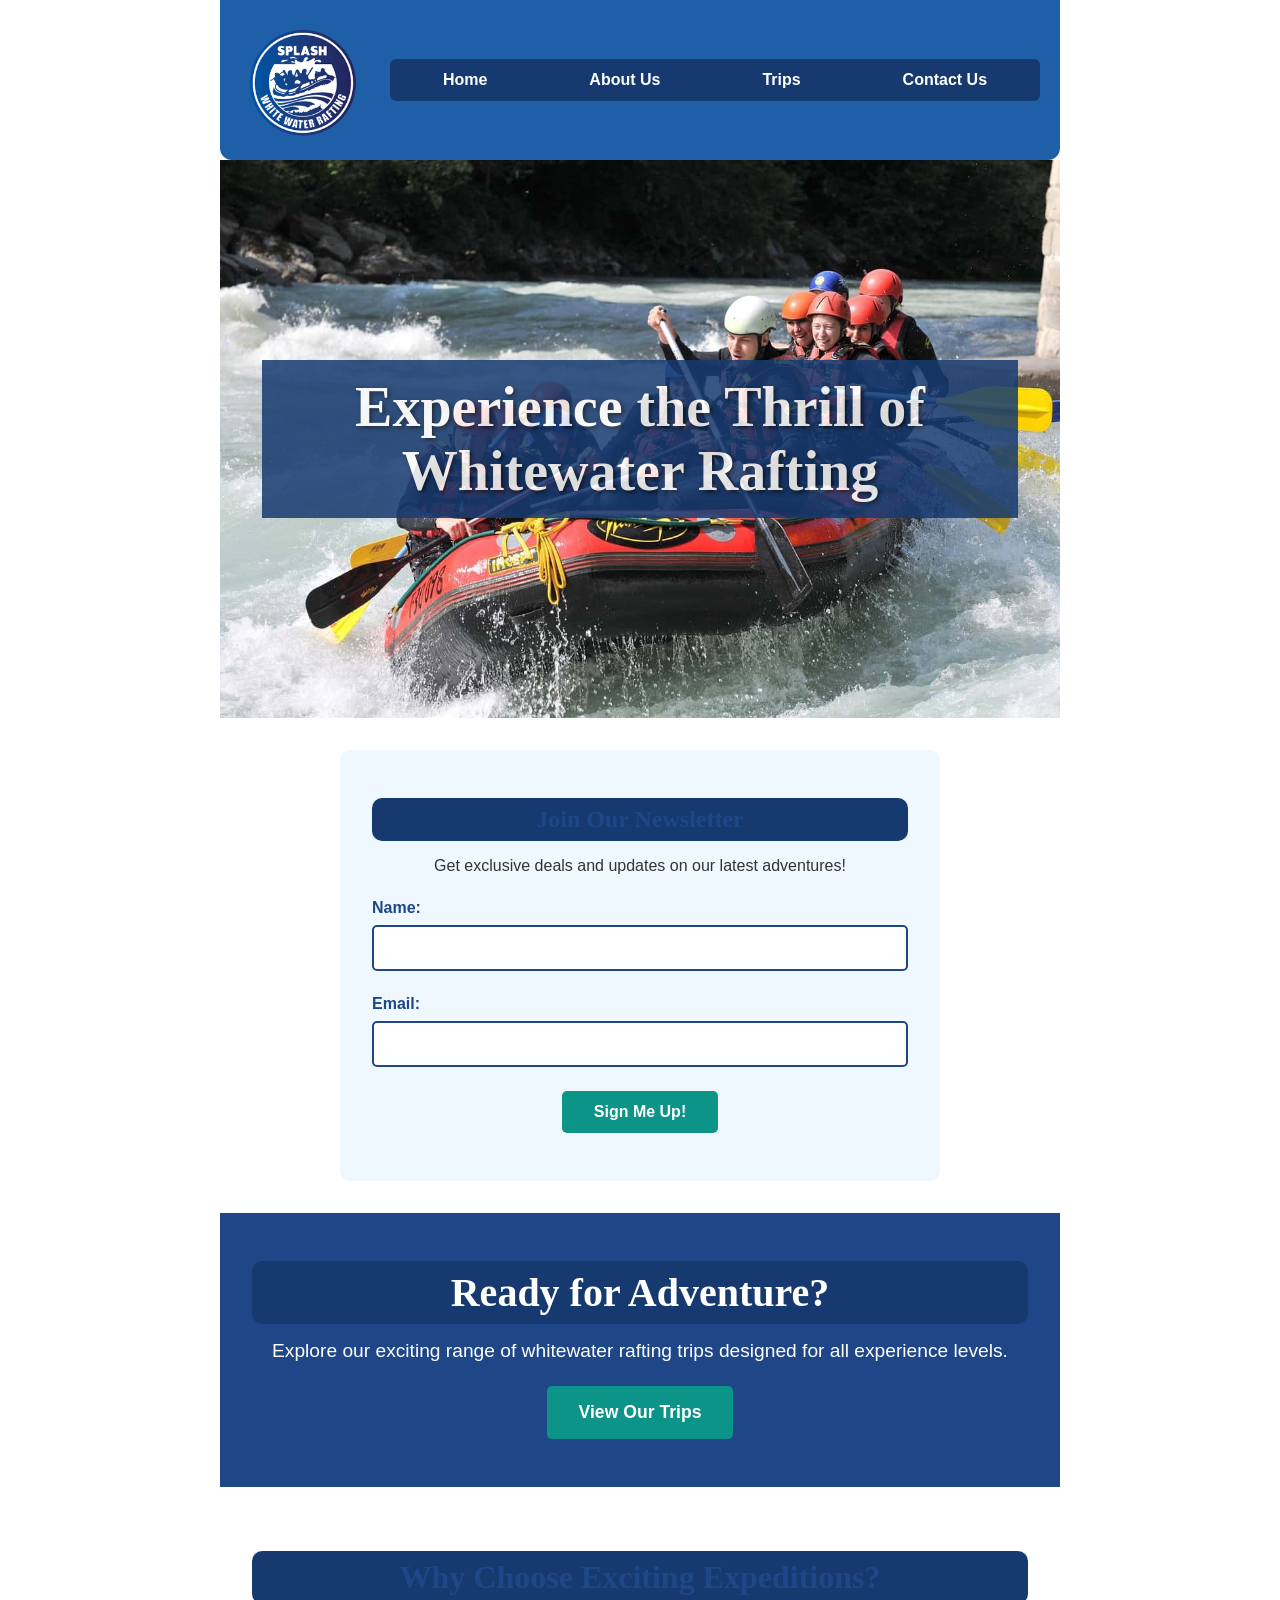
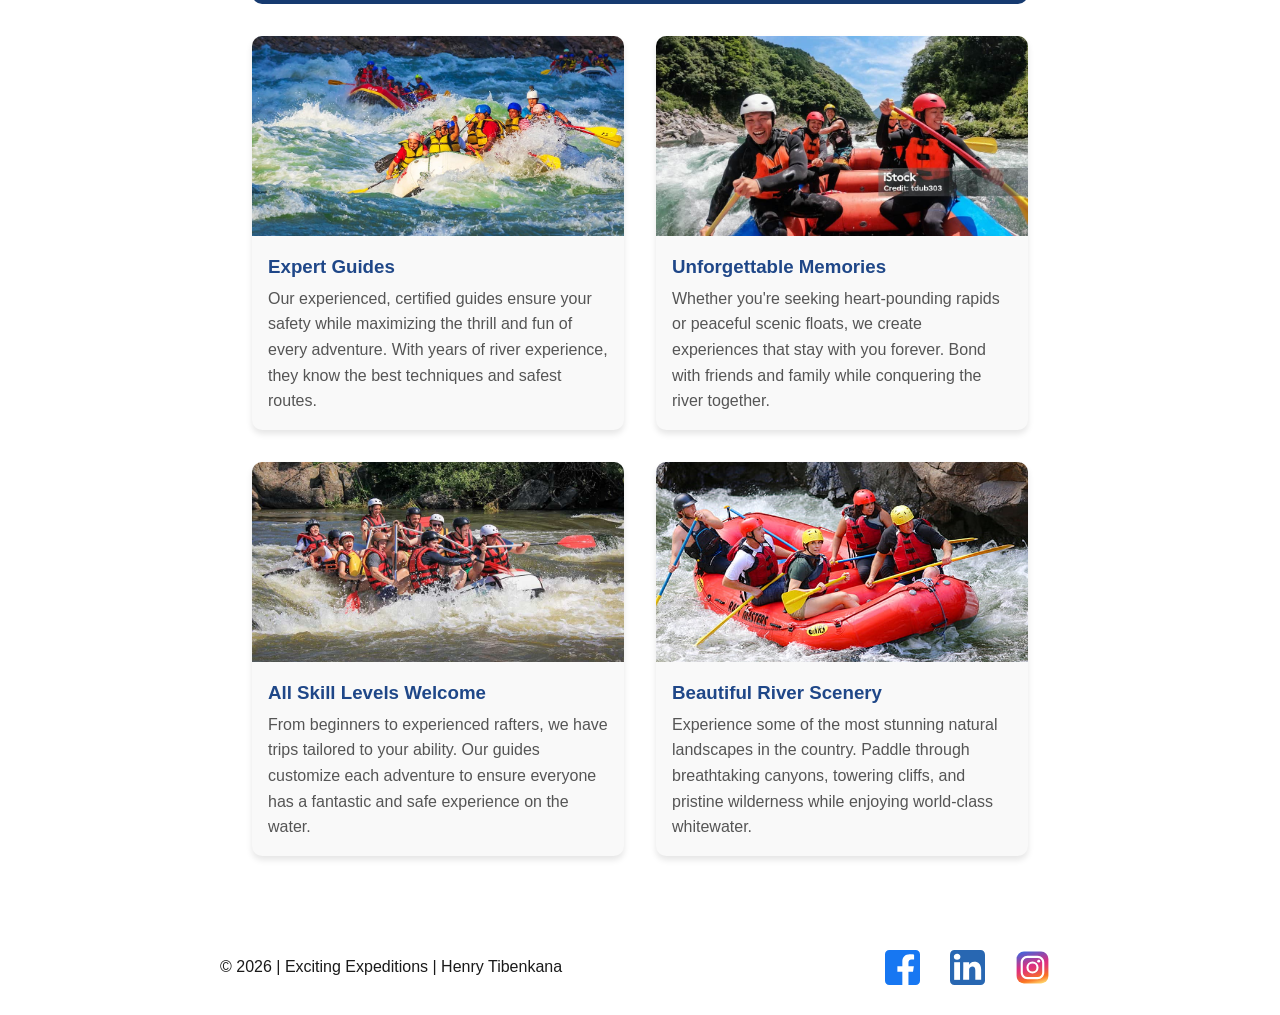
<file: wwr/index.html>
<!DOCTYPE html>
<html lang="en">

<head>
    <meta charset="UTF-8">
    <meta name="viewport" content="width=device-width, initial-scale=1.0">
    <title>Home | Exciting Expeditions</title>
    <meta name="description"
      content="Exciting Expeditions offers thrilling whitewater rafting adventures for all skill levels. Book your unforgettable river experience today!">
    <meta name="author" content="Henry Tibenkana">
    <link rel="stylesheet" href="styles/rafting.css">
</head>

<body>
    <header>
        <img src="images/z-splash.png" alt="Whitewater Rafting logo">
        <nav>
            <ul>
                <li><a href="index.html">Home</a></li>
                <li><a href="about.html">About Us</a></li>
                <li><a href="trips.html">Trips</a></li>
                <li><a href="contact.html">Contact Us</a></li>
            </ul>
        </nav>
    </header>

    <main>
        <div class="hero">
            <img src="images/rafting-293542_1280.jpg" alt="Group rafting down whitewater rapids">
            <h1>Experience the Thrill of Whitewater Rafting</h1>
        </div>

        <section class="newsletter">
            <h2>Join Our Newsletter</h2>
            <p>Get exclusive deals and updates on our latest adventures!</p>
            <form>
                <div class="form-group">
                    <label for="name">Name:</label>
                    <input type="text" id="name" name="name" required>
                </div>
                <div class="form-group">
                    <label for="email">Email:</label>
                    <input type="email" id="email" name="email" required>
                </div>
                <button type="submit">Sign Me Up!</button>
            </form>
        </section>

        <section class="cta-section">
            <h2>Ready for Adventure?</h2>
            <p>Explore our exciting range of whitewater rafting trips designed for all experience
                levels.</p>
            <a href="trips.html" class="cta-button">View Our Trips</a>
        </section>

        <section class="featured-grid">
            <h2>Why Choose Exciting Expeditions?</h2>
            <div class="grid-container">
                <article class="grid-item">
                    <img src="images/rafting12_1024.jpg" alt="Expert guides leading a raft">
                    <h3>Expert Guides</h3>
                    <p>Our experienced, certified guides ensure your safety while maximizing the
                        thrill and fun of every adventure. With years of river experience, they know
                        the best techniques and safest routes.</p>
                </article>

                <article class="grid-item">
                    <img src="images/istockphoto-994263842-1024x1024.jpg" alt="Happy rafting clients smiling">
                    <h3>Unforgettable Memories</h3>
                    <p>Whether you're seeking heart-pounding rapids or peaceful scenic floats, we
                        create experiences that stay with you forever. Bond with friends and family
                        while conquering the river together.</p>
                </article>

                <article class="grid-item">
                    <img src="images/rafting10_1024.jpg"
                      alt="Group posing after successful raft trip">
                    <h3>All Skill Levels Welcome</h3>
                    <p>From beginners to experienced rafters, we have trips tailored to your
                        ability. Our guides customize each adventure to ensure everyone has a
                        fantastic and safe experience on the water.</p>
                </article>

                <article class="grid-item">
                    <img src="images/rafting19_600.jpg" alt="Beautiful scenic river landscape">
                    <h3>Beautiful River Scenery</h3>
                    <p>Experience some of the most stunning natural landscapes in the country.
                        Paddle through breathtaking canyons, towering cliffs, and pristine
                        wilderness while enjoying world-class whitewater.</p>
                </article>
            </div>
        </section>
    </main>

    <footer>
        <p>©️ 2026 | Exciting Expeditions | Henry Tibenkana</p>
        <nav class="socialmedia">
            <a href="https://facebook.com"><img src="images/facebook-square.svg"
                  alt="Facebook Icon"></a>
            <a href="https://linkedin.com"><img src="images/linkedin-square.svg"
                  alt="LinkedIn Icon"></a>
            <a href="https://instagram.com"><img src="images/instagram-square.svg"
                  alt="Instagram Icon"></a>
        </nav>
    </footer>
</body>

</html>
</file>
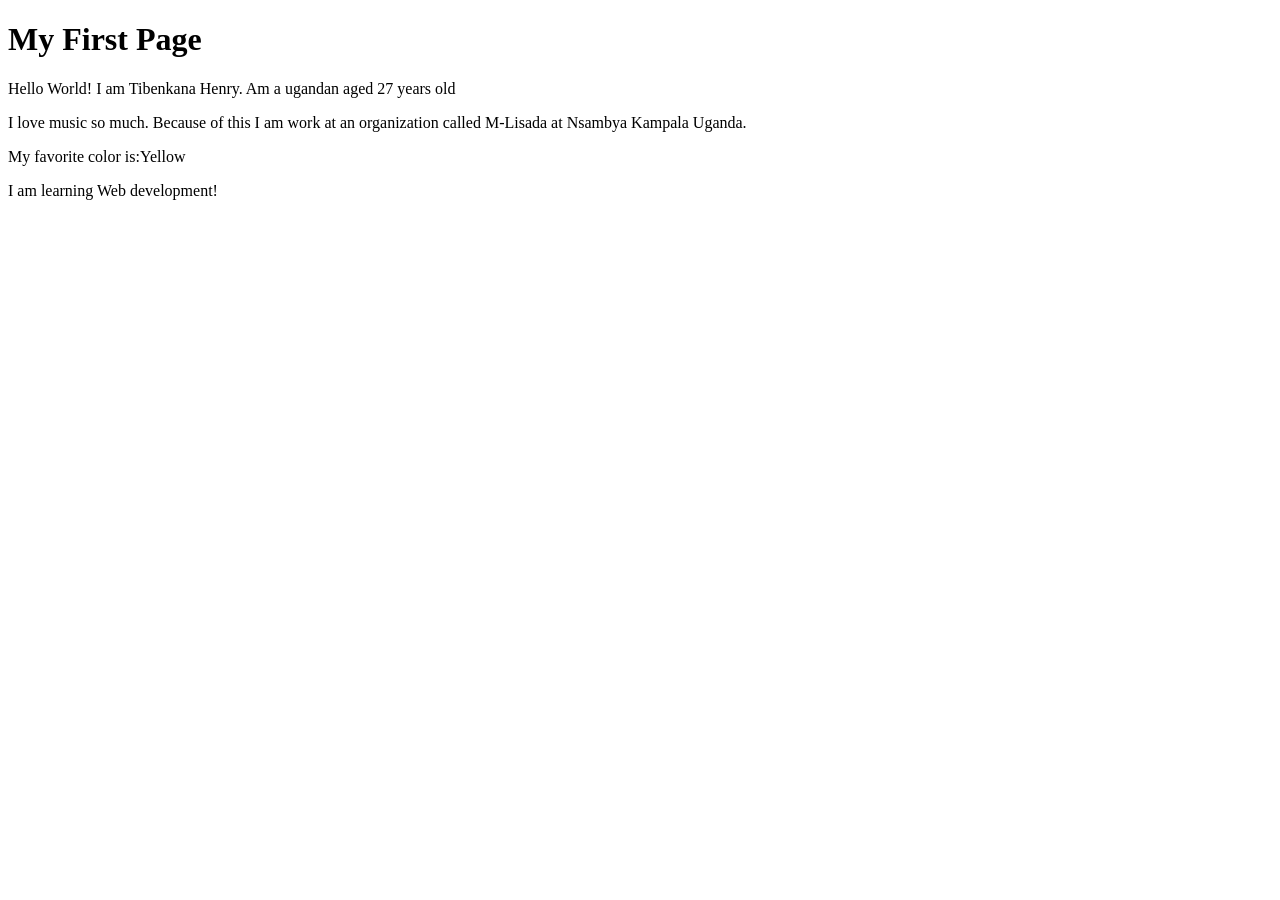
<file: week01/first-page.html>
<!DOCTYPE html>
<html lang="en">

<head>
    <meta charset="UTF-8">
    <meta name="viewport" content="width=device-width, initial-scale=1.0">
    <title>My First Page</title>
</head>

<body>
    <h1>My First Page</h1>
    <p>Hello World! I am Tibenkana Henry. Am a ugandan aged 27 years old </p>
    <p>I love music so much. Because of this I am work at an organization called M-Lisada at Nsambya
        Kampala Uganda.</p>
    <p>My favorite color is:Yellow </p>
    <p>I am learning Web development!</p>
</body>

</html>
</file>
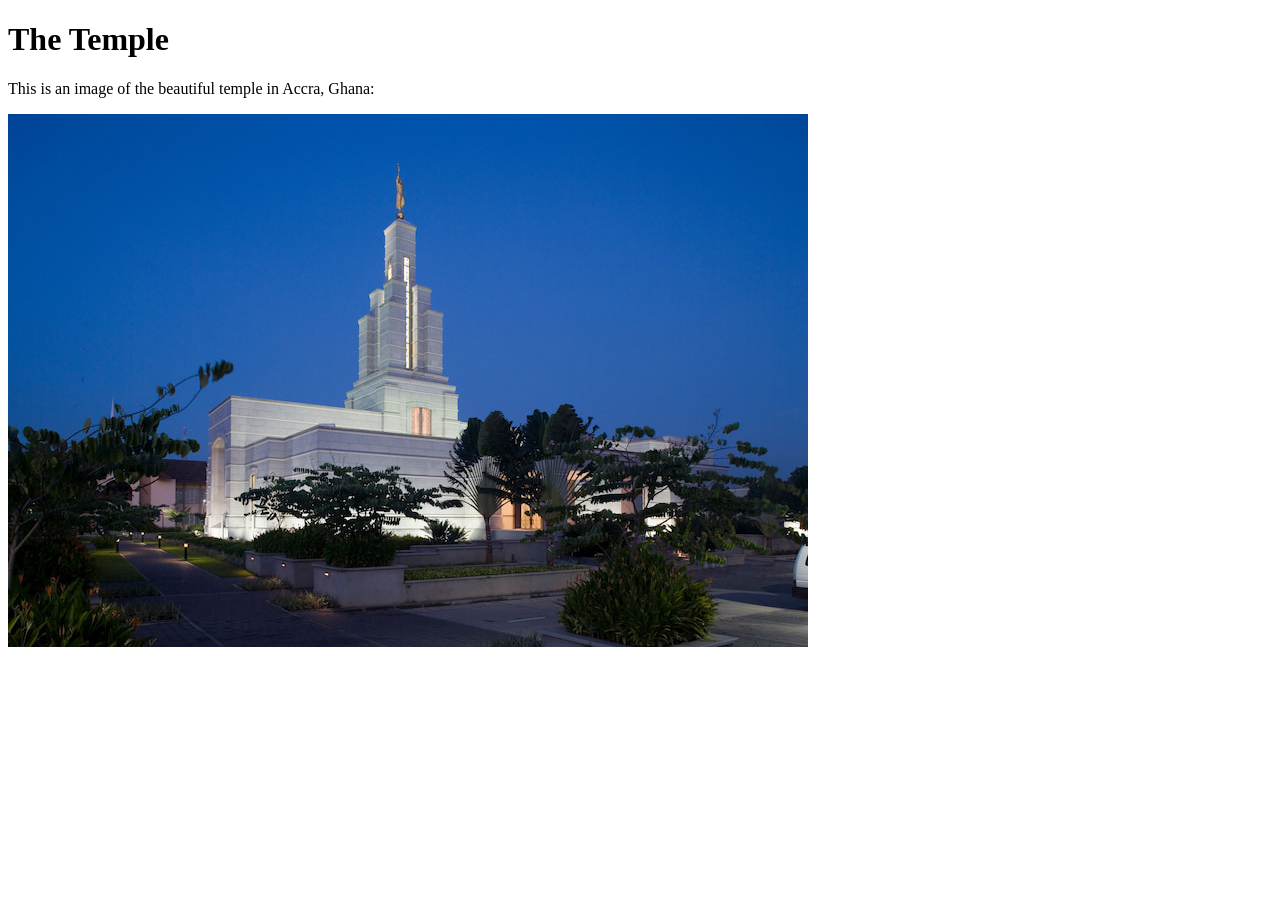
<file: week01/images-solution.html>
<!DOCTYPE html>
<html lang="en">
<head>
    <meta charset="UTF-8">
    <meta name="viewport" content="width=device-width, initial-scale=1.0">
    <title>Temple Image</title>
</head>
<body>
    <h1>The Temple</h1>
    <p>This is an image of the beautiful temple in Accra, Ghana:</p>
    <img src="images/temple-small.jpg" alt="The Accra Ghana Temple">
    
</body>
</html>
</file>
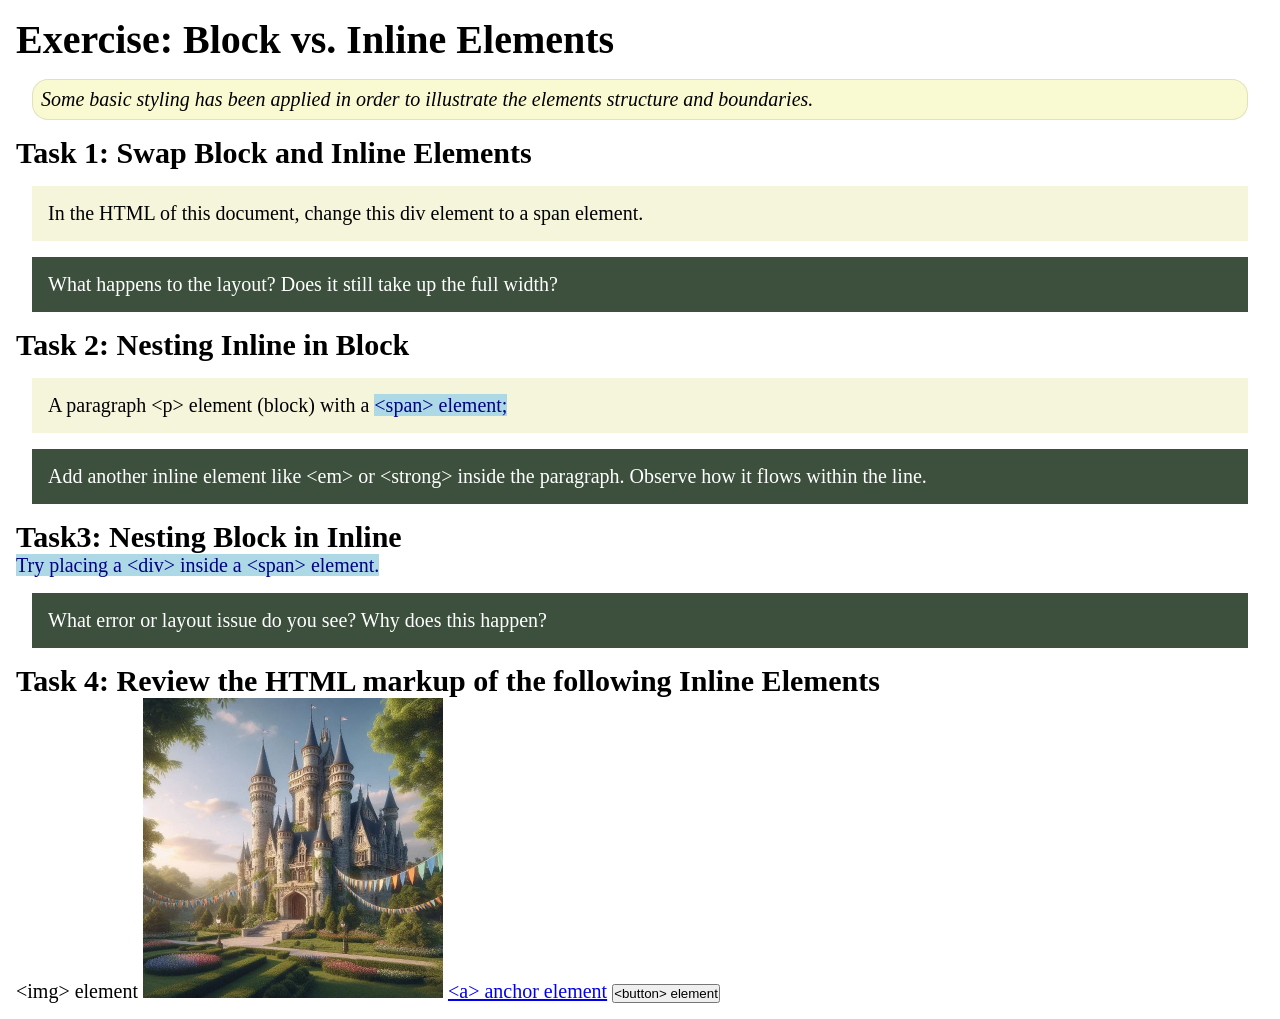
<file: week02/block-vs-inline.html>
<!DOCTYPE html>
<html lang="en">

<head>
    <meta charset="UTF-8">
    <meta name="viewport" content="width=device-width, initial-scale=1.0">
    <title>Exercise: Block vs. Inline Elements</title>
    <link rel="stylesheet" href="styles/block-vs-inline.css">
</head>

<body>
    <main>
        <h1>Exercise: Block vs. Inline Elements</h1>
        <p class="note">Some basic styling has been applied in order to illustrate the elements structure and
            boundaries.</p>

        <h2>Task 1: Swap Block and Inline Elements</h2>
        <div>In the HTML of this document, change this div element to a span element.</div>

        <p class="question">What happens to the layout? Does it still take up the full width?</p>

        <h2>Task 2: Nesting Inline in Block</h2>
        <p>A paragraph &lt;p&gt; element (block) with a <span>&lt;span&gt; element;</span></p>
        <p class="question">Add another inline element like &lt;em&gt; or &lt;strong&gt; inside the paragraph. Observe
            how it flows within the line.</p>

        <h2>Task3: Nesting Block in Inline</h2>
        <span>Try placing a &lt;div&gt; inside a &lt;span&gt; element.</span>
            <p class="question">What error or layout issue do you see? Why does this happen?</p>


            <h2>Task 4: Review the HTML markup of the following Inline Elements</h2>
        &lt;img&gt; element
        <img src="images/castle.webp" alt="placeholder image (images are inline)" width="300" height="300">
        <a href="https://churchofjesuschrist.org">&lt;a&gt; anchor element</a>
        <button type="button">&lt;button&gt; element</button>
    </main>
</body>

</html>
</file>
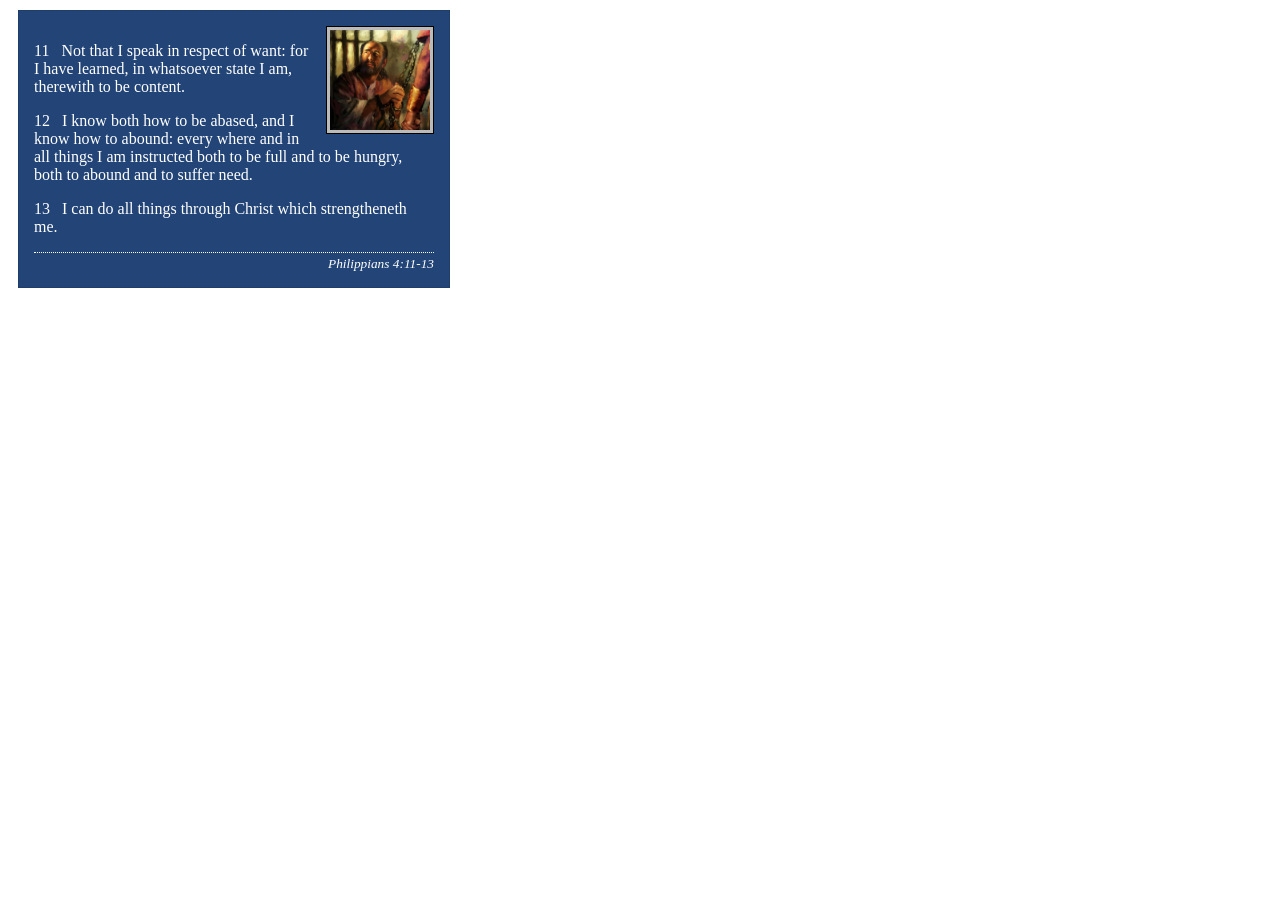
<file: week02/box-model-solution.html>
<!DOCTYPE html>
<html lang="en">
<head>
    <meta charset="UTF-8">
    <meta name="viewport" content="width=device-width, initial-scale=1.0">
    <title>Box Model Activity</title>
    <link rel="stylesheet" href="styles/box-model-solution.css">
</head>
<body>
    <main>
        <div class="callout">
            <img src="images/apostle-paul-imprisoned.webp" alt="Paul the Apostle - Imprisoned in Rome" width="200" height="200">
            <blockquote>
                <p>11 &nbsp; Not that I speak in respect of want: for I have learned, in whatsoever state I am, therewith to be content.</p>
                <p>12 &nbsp; I know both how to be abased, and I know how to abound: every where and in all things I am instructed both to be full and to be hungry, both to abound and to suffer need.</p>
                <p>13 &nbsp; I can do all things through Christ which strengtheneth me.</p>
            </blockquote>
            <cite>Philippians 4:11-13</cite>
        </div>
    </main>
</body>
</html>
</file>
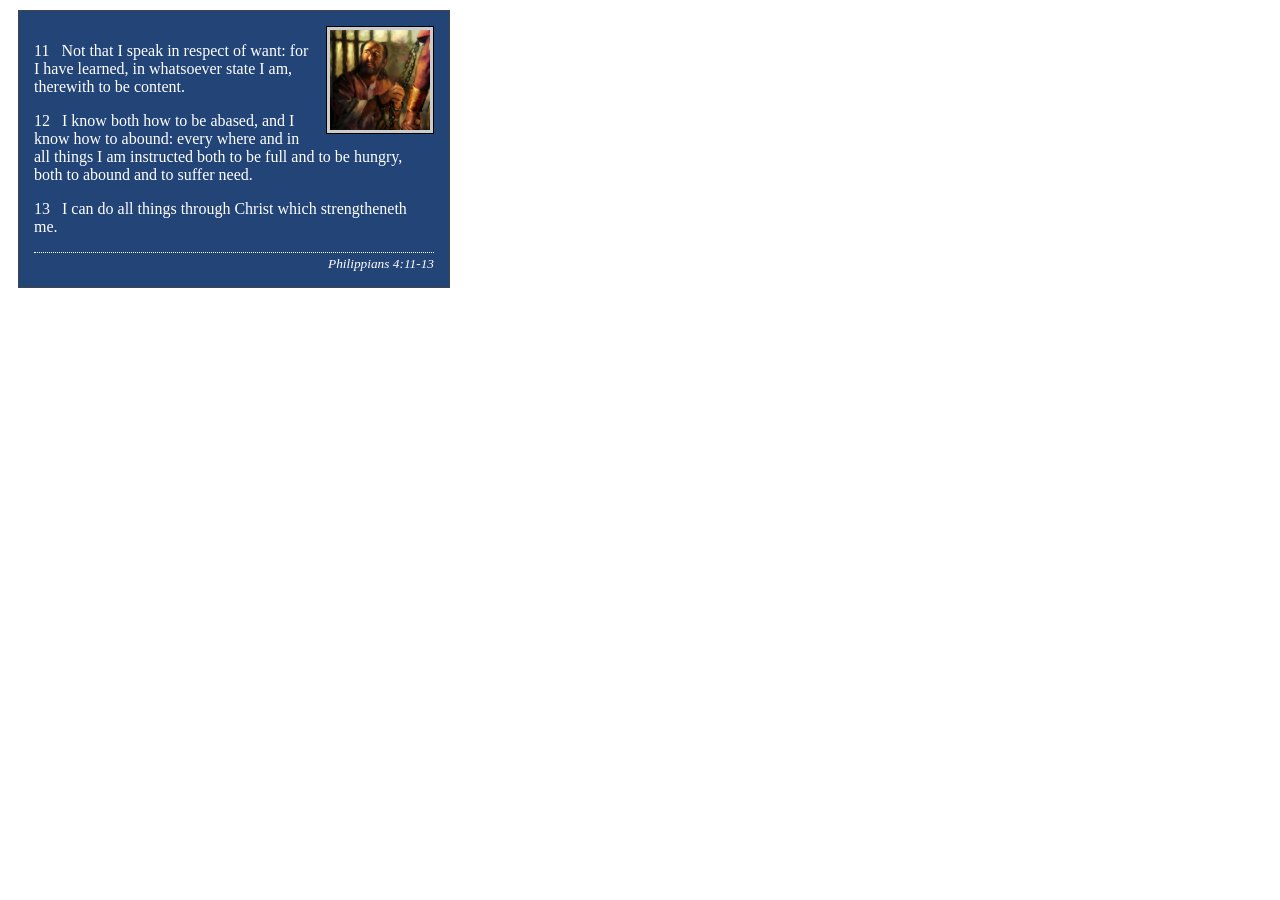
<file: week02/box-model.html>
<!DOCTYPE html>
<html lang="en">

<head>
    <meta charset="UTF-8">
    <meta name="viewport" content="width=device-width, initial-scale=1.0">
    <title>Box Model Activity</title>
    <link rel="stylesheet" href="styles/box-model.css">
</head>

<body>
    <main>
        <div class="callout">
            <img src="images/apostle-paul-imprisoned.webp"
              alt="Paul the Apostle - Imprisoned in Rome" width="200" height="200">
            <blockquote>
                <p>11 &nbsp; Not that I speak in respect of want: for I have learned, in whatsoever
                    state I am, therewith to be content.</p>
                <p>12 &nbsp; I know both how to be abased, and I know how to abound: every where and
                    in all things I am instructed both to be full and to be hungry, both to abound
                    and to suffer need.</p>
                <p>13 &nbsp; I can do all things through Christ which strengtheneth me.</p>
            </blockquote>
            <cite>Philippians 4:11-13</cite>
        </div>
    </main>
</body>

</html>
</file>
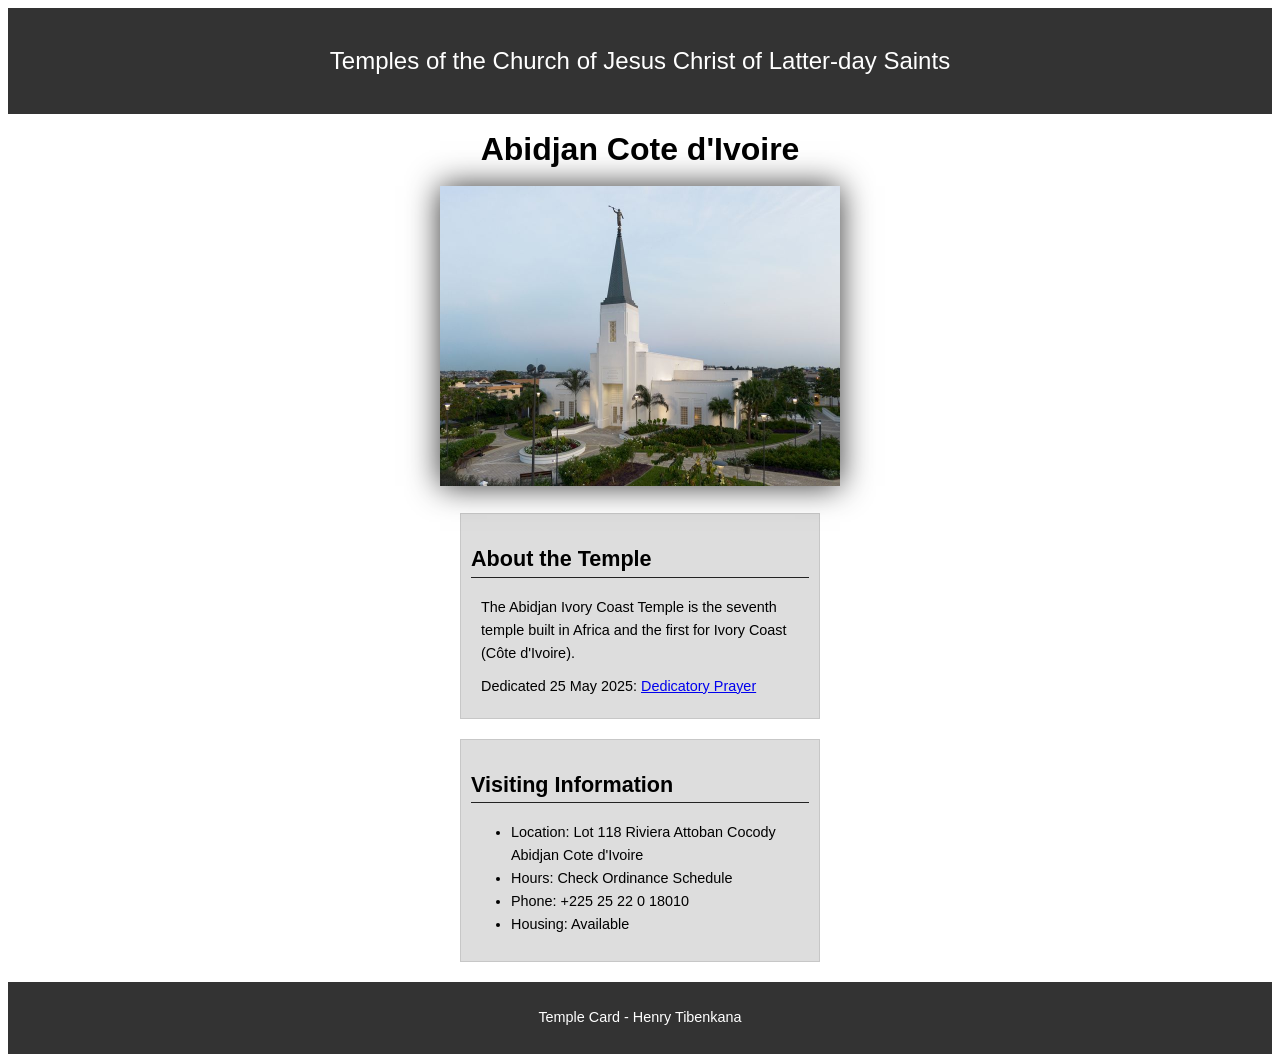
<file: week02/temple.html>
<!DOCTYPE html>
<html lang="en">

<head>
    <meta charset="UTF-8">
    <meta name="viewport" content="width=device-width, initial-scale=1.0">
    <title>Temple Card - Abidjan Cote d'Ivoire</title>
    <link rel="stylesheet" href="styles/temple.css">
</head>

<body>
    <header>
        <p>Temples of the Church of Jesus Christ of Latter-day Saints</p>
    </header>
    <main>
        <h1>Abidjan Cote d'Ivoire</h1>
        <picture>
            <img src="images/abidjan-ivory-coast.jpeg" alt="Abidjan Cote d'Ivoire Temple">
        </picture>
        <section>
            <h2>About the Temple</h2>
            <p>The Abidjan Ivory Coast Temple is the seventh temple built in Africa and the first
                for Ivory Coast (Côte
                d'Ivoire).</p>
            <p>Dedicated 25 May 2025: <a
                  href="https://www.churchofjesuschrist.org/temples/dedicatory-prayer/abidjan-ivory-coast-temple/2025-05-25?lang=eng"
                  target="_blank" rel="noopener noreferrer">Dedicatory Prayer</a></p>
        </section>
        <section>
            <h2>Visiting Information</h2>
            <ul>
                <li>Location: Lot 118 Riviera Attoban Cocody Abidjan Cote d'Ivoire</li>
                <li>Hours: Check Ordinance Schedule</li>
                <li>Phone: +225 25 22 0 18010</li>
                <li>Housing: Available</li>
            </ul>
        </section>
    </main>
    <footer>
        <p>Temple Card - Henry Tibenkana</p>
    </footer>
</body>

</html>
</file>
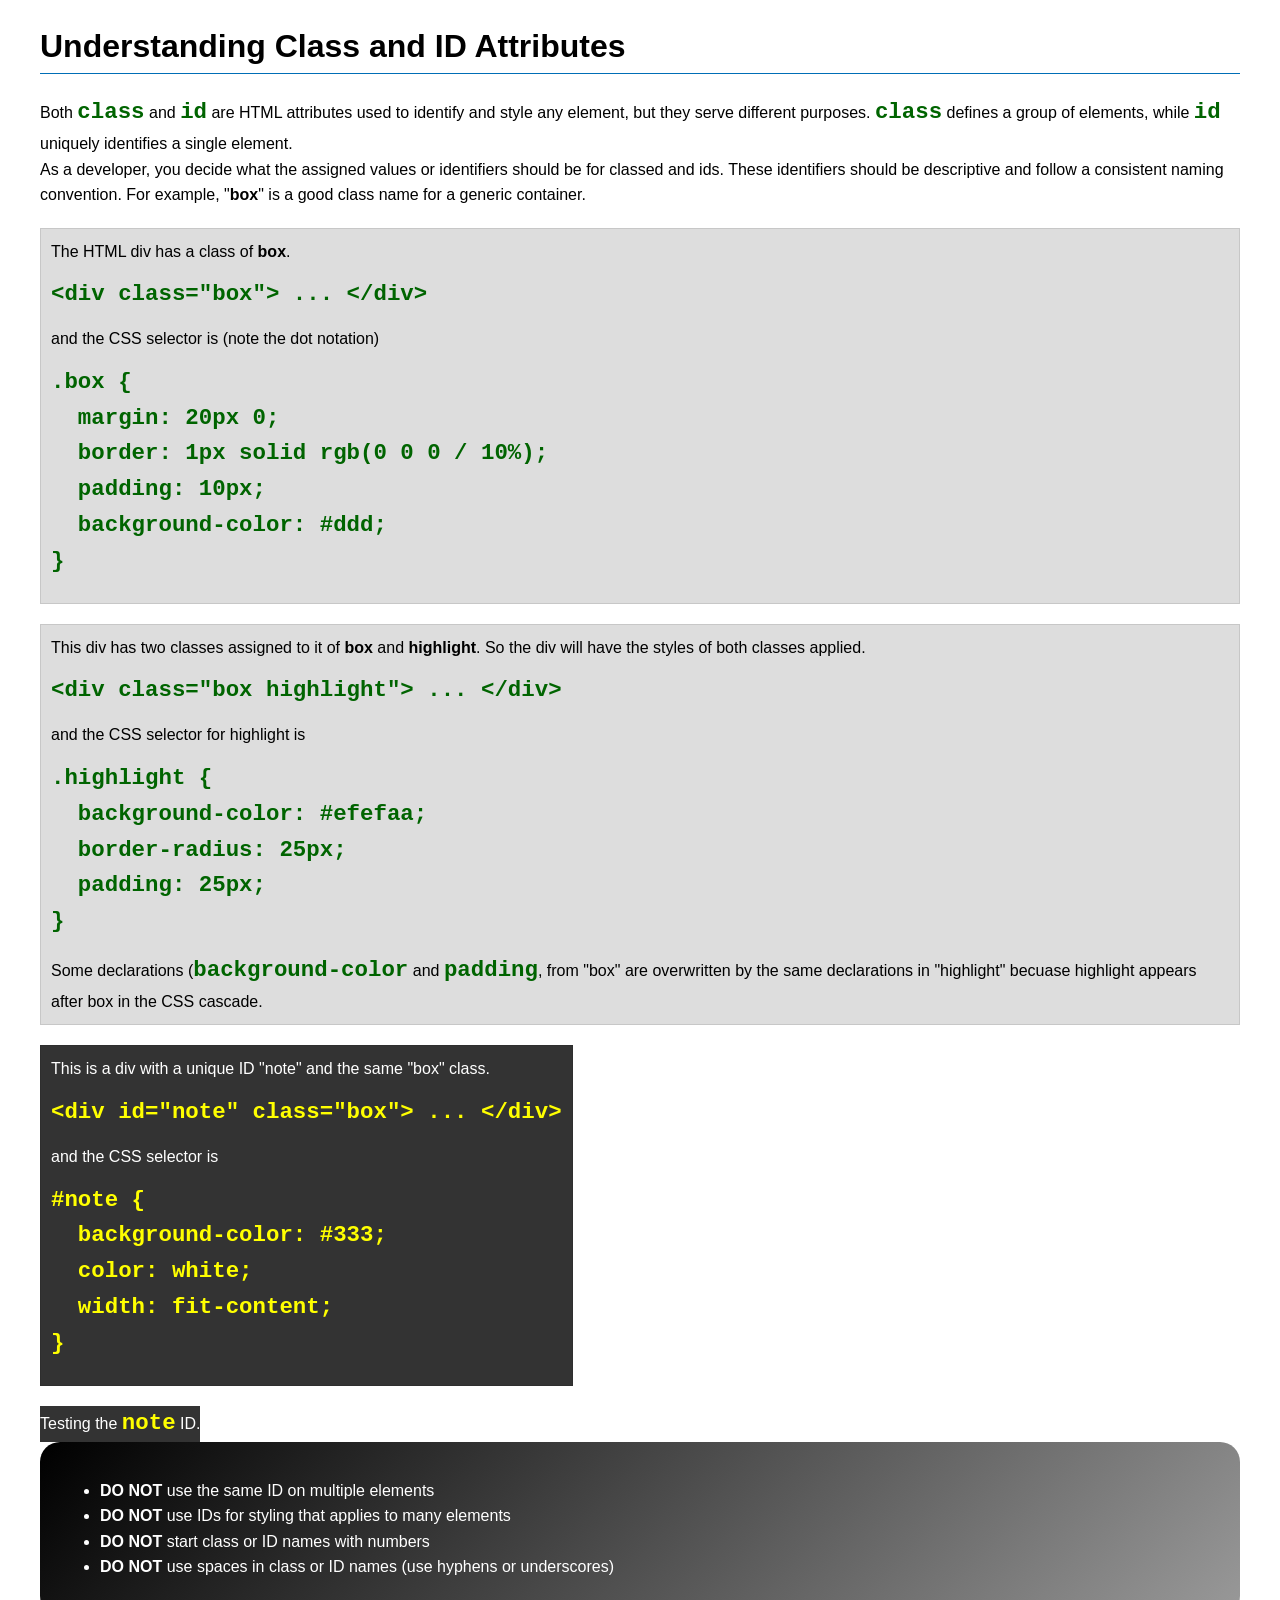
<file: week03/class-and-id.html>
<!DOCTYPE html>
<html lang="en">

<head>
    <meta charset="UTF-8">
    <meta name="viewport" content="width=device-width, initial-scale=1.0">
    <title>Class vs ID Attributes</title>
    <link rel="stylesheet" href="styles/class-and-id.css">
</head>

<body>
    <h1>Understanding Class and ID Attributes</h1>
    <p>Both <code>class</code> and <code>id</code> are HTML attributes used to identify and style
        any element, but they
        serve different purposes. <code>class</code> defines a group of elements, while
        <code>id</code> uniquely
        identifies a single element.</p>
    <p>As a developer, you decide what the assigned values or identifiers should be for classed and
        ids. These
        identifiers should be
        descriptive and follow a consistent naming convention. For example, "<strong>box</strong>"
        is a good class name
        for a generic container.</p>
    <div class="box">
        <p>The HTML div has a class of <strong>box</strong>.</p>
        <pre><code class="html">&lt;div class="box"&gt; ... &lt;/div&gt;</code></pre>
        and the CSS selector is (note the dot notation)
        <pre><code class="css">.box {
  margin: 20px 0;
  border: 1px solid rgb(0 0 0 / 10%);
  padding: 10px;
  background-color: #ddd; 
}</code></pre>
    </div>

    <div class="box">
        <p>This div has two classes assigned to it of <strong>box</strong> and
            <strong>highlight</strong>. So the div
            will have the styles of both classes applied.</p>
        <pre><code class="html">&lt;div class="box highlight"&gt; ... &lt;/div&gt;</code></pre>
        and the CSS selector for highlight is
        <pre><code class="css">.highlight {
  background-color: #efefaa;
  border-radius: 25px;
  padding: 25px;
}</code></pre>
        <p>Some declarations (<code>background-color</code> and <code>padding</code>, from "box" are
            overwritten by the same declarations in "highlight" becuase highlight appears after box
            in the CSS cascade.</p>
    </div>

    <div id="note" class="box">
        <p>This is a div with a unique ID "note" and the same "box" class.</p>
        <pre><code class="html">&lt;div id="note" class="box"&gt; ... &lt;/div&gt;</code></pre>
        and the CSS selector is
        <pre><code class="css">#note {
  background-color: #333;
  color: white;
  width: fit-content;
}</code></pre>
    </div>

    <div id="note">
        <p>Testing the <code>note</code> ID.</p>
    </div>

    <section id="best-practice">
        <ul>
            <li><strong>DO NOT</strong> use the same ID on multiple elements</li>
            <li><strong>DO NOT</strong> use IDs for styling that applies to many elements</li>
            <li><strong>DO NOT</strong> start class or ID names with numbers</li>
            <li><strong>DO NOT</strong> use spaces in class or ID names (use hyphens or underscores)
            </li>
        </ul>
    </section>


</body>

</html>
</file>
<file: wwr/styles/rafting.css>
:root {
    --primary-color: #163a70;
    --secondary-color: #1f5fa8;
    --accent1-color: #ffffff;
    --accent2-color: #f4f4f4;
    --background-color: #333333;
    --heading-font: "Georgia", "Times New Roman", serif;
    --body-font: Arial, Helvetica, sans-serif;
    --text-color: #1a1a1a;
}

* {
    margin: 0;
    padding: 0;
    box-sizing: border-box;
}

body {
    font-family: var(--body-font);
    color: var(--text-color);
    background-color: var(--accent1-color);
}

header,
main,
footer {
    width: 840px;
    margin: 0 auto;
}

h1,
h2 {
    font-family: var(--heading-font);
    color: var(--accent1-color);
}

header {
    display: grid;
    grid-template-columns: 150px 1fr;
    align-items: center;
    padding: 20px;
    background-color: var(--secondary-color);
    color: var(--accent1-color);
    justify-content: space-between;
    border-radius: 0 0 12px 12px;
}

header img {
    width: 120px;
    display: block;
}

header nav ul {
    list-style: none;
    display: flex;
    gap: 20px;
}

nav {
    background-color: var(--primary-color);
    border-radius: 6px;
    padding: 12px;
}

nav ul {
    display: flex;
    justify-content: space-around;
    list-style: none;
}

nav a {
    color: var(--accent1-color);
    text-decoration: none;
    font-weight: bold;
    padding: 10px;
}

nav a:hover {
    background-color: var(--secondary-color);
    border-radius: 5px;
}

.hero {
    position: relative;
}

.hero img {
    display: block;
    width: 100%;
}

.hero h1 {
    position: absolute;
    top: 20px;
    width: 100%;
    padding: 15px;
    text-align: center;
    opacity: 0.85;
    background-color: var(--primary-color);
    color: var(--accent1-color);
    font-family: var(--heading-font);
}

.hero article {
    position: absolute;
    bottom: 20px;
    left: 20px;
    right: 20px;
    background: rgba(70, 48, 121, 0.803);
    padding: 10px;
    border-radius: 12px;
    color: #fff;
    opacity: 0.85;
}

.hero article img {
    float: right;
    width: 120px;
    margin-left: 15px;
    border-radius: 8px;
}

section h2 {
    background-color: var(--primary-color);
    color: var(--accent1-color);
    padding: 8px;
    text-align: center;
    border-radius: 10px;
}

/* HISTORY SECTION */
.history {
    margin-top: 20px;
}

.history-content {
    display: grid;
    grid-template-columns: 1fr 300px 1fr;
    gap: 25px;
    align-items: center;
    padding: 20px;
    background-color: var(--accent2-color);
}

.history-left {
    line-height: 1.8;
    text-align: justify;
    color: var(--text-color);
}

.history-right {
    line-height: 1.8;
    text-align: justify;
    color: var(--text-color);
}

.history-image {
    display: flex;
    justify-content: center;
    align-items: center;
}

.history-image img {
    width: 300px;
    height: 220px;
    object-fit: cover;
    border-radius: 8px;
}

/* ADVENTURE SECTION */
.adventures {
    margin-top: 20px;
}

.adventure-scroll {
    display: flex;
    overflow-x: auto;
    gap: 15px;
    padding: 20px;
    background-color: var(--accent2-color);
    scroll-behavior: smooth;
}

.adventure-scroll::-webkit-scrollbar {
    height: 8px;
}

.adventure-scroll::-webkit-scrollbar-thumb {
    background-color: var(--primary-color);
    border-radius: 4px;
}

.adventure-scroll figure {
    min-width: 220px;
    flex-shrink: 0;
    text-align: center;
}

.adventure-scroll img {
    width: 220px;
    height: 150px;
    object-fit: cover;
    border-radius: 8px;
    transition: transform 0.3s ease;
}

.adventure-scroll img:hover {
    transform: scale(1.05);
}

.adventure-scroll figcaption {
    margin-top: 8px;
    font-weight: bold;
    color: var(--text-color);
}

/* FOOTER */
footer {
    display: flex;
    justify-content: space-between;
    align-items: center;
    padding: 20px 0;
    margin-top: 20px;
    color: var(--text-color);
}

.socialmedia {
    display: flex;
    gap: 10px;
    background: none;
    padding: 0;
}

.socialmedia img {
    width: 35px;
    height: 35px;
    display: block;
}

.socialmedia a {
    text-decoration: none;
}

/*  WIREFRAME LAYOUT SPECIFICATIONS*/

.contact-wireframe-container {
    max-width: 840px;
    margin: 0 auto;
    padding: 20px;
    background-color: var(--accent-color);
}

/* Section 1: Company Heading Block */
.company-heading-block {
    text-align: center;
    margin-bottom: 30px;
}

.company-heading-block h1 {
    font-size: 2.2rem;
    margin-bottom: 8px;
    color: #000000 !important;
}

.company-heading-block p {
    margin: 4px 0;
    font-size: 1.1rem;
}

/* Section 2: Map and Form Container with Border */
.map-and-form-row {
    display: flex;
    justify-content: space-between;
    gap: 30px;
    margin-bottom: 40px;
}

.map-box {
    flex: 1;
    border: 1px solid #ccc;
    border-radius: 4px;
    overflow: hidden;
}

.form-box {
    flex: 1;
}

/* Internal Form Layout */
.wireframe-form {
    display: flex;
    flex-direction: column;
    gap: 14px;
}

.input-group {
    display: flex;
    align-items: center;
}

.input-group label {
    width: 90px;
    font-weight: bold;
}

.input-group input,
.input-group textarea {
    flex: 1;
    padding: 8px;
    border: 1px solid #999;
    border-radius: 4px;
}

/* Radio Layout */
.radio-container {
    display: flex;
}

.radio-title {
    width: 90px;
    font-weight: bold;
}

.radio-options {
    display: flex;
    flex-direction: column;
    gap: 6px;
}

.radio-options label,
.checkbox-group label {
    display: flex;
    align-items: center;
    gap: 8px;
    font-weight: normal;
    cursor: pointer;
}

/* Submission Button */
.wireframe-submit-btn {
    width: 100%;
    padding: 10px;
    background-color: #e0e0e0;
    border: 1px solid #999;
    border-radius: 4px;
    font-weight: bold;
    cursor: pointer;
}

.wireframe-submit-btn:hover {
    background-color: var(--primary-color);
    color: var(--accent1-color);
}

/* Section 3: Bottom Team Showcase */
.team-showcase-box {
    border: 1px solid #333;
    padding: 20px;
    border-radius: 4px;
    margin-top: 20px;
}

.team-showcase-box h2 {
    text-align: center;
    margin-bottom: 24px;
}

.team-row {
    display: flex;
    justify-content: space-around;
    gap: 20px;
}

.team-row figure {
    text-align: center;
    flex: 1;
}

.team-row img {
    width: 120px;
    height: 120px;
    object-fit: cover;
    background-color: #ddd;
    border: 1px solid #999;
    padding: 4px;
    margin-bottom: 8px;
}

/* Home Page Hero */
.hero {
    position: relative;
    max-width: 100%;
    margin: 0;
    overflow: hidden;
}

.hero img {
    width: 100%;
    height: auto;
    display: block;
}

.hero h1 {
    position: absolute;
    top: 50%;
    left: 50%;
    transform: translate(-50%, -50%);
    color: white;
    font-size: 3.5rem;
    text-shadow: 2px 2px 4px rgba(0, 0, 0, 0.7);
    text-align: center;
    max-width: 90%;
    font-weight: bold;
}

/* Newsletter Section */
.newsletter {
    background-color: #f0f8ff;
    padding: 3rem 2rem;
    margin: 2rem auto;
    max-width: 600px;
    border-radius: 10px;
    text-align: center;
}

.newsletter h2 {
    color: #1f4788;
    margin-bottom: 1rem;
}

.newsletter p {
    margin-bottom: 1.5rem;
    color: #333;
}

.form-group {
    margin-bottom: 1.5rem;
    text-align: left;
}

.form-group label {
    display: block;
    margin-bottom: 0.5rem;
    color: #1f4788;
    font-weight: bold;
}

.form-group input {
    width: 100%;
    padding: 0.75rem;
    border: 2px solid #1f4788;
    border-radius: 5px;
    font-size: 1rem;
    box-sizing: border-box;
}

.form-group input:focus {
    outline: none;
    border-color: #0d2d4d;
    box-shadow: 0 0 5px rgba(31, 71, 136, 0.3);
}

.newsletter button {
    background-color: #0d9488;
    color: white;
    padding: 0.75rem 2rem;
    font-size: 1rem;
    border: none;
    border-radius: 5px;
    cursor: pointer;
    font-weight: bold;
    transition: background-color 0.3s ease;
}

.newsletter button:hover {
    background-color: #0a7066;
}

/* Call to Action Section */
.cta-section {
    background-color: #1f4788;
    color: white;
    padding: 3rem 2rem;
    text-align: center;
    margin: 2rem 0;
}

.cta-section h2 {
    color: white;
    font-size: 2.5rem;
    margin-bottom: 1rem;
}

.cta-section p {
    font-size: 1.2rem;
    margin-bottom: 1.5rem;
}

.cta-button {
    display: inline-block;
    background-color: #0d9488;
    color: white;
    padding: 1rem 2rem;
    font-size: 1.1rem;
    text-decoration: none;
    border-radius: 5px;
    font-weight: bold;
    transition: background-color 0.3s ease, transform 0.2s ease;
}

.cta-button:hover {
    background-color: #0a7066;
    transform: scale(1.05);
}

/* Featured Grid Section */
.featured-grid {
    padding: 2rem;
    max-width: 1200px;
    margin: 2rem auto;
}

.featured-grid h2 {
    text-align: center;
    font-size: 2rem;
    margin-bottom: 2rem;
    color: #1f4788;
}

.grid-container {
    display: grid;
    grid-template-columns: repeat(auto-fit, minmax(250px, 1fr));
    gap: 2rem;
}

.grid-item {
    background-color: #f9f9f9;
    border-radius: 10px;
    overflow: hidden;
    box-shadow: 0 4px 6px rgba(0, 0, 0, 0.1);
    transition: transform 0.3s ease, box-shadow 0.3s ease;
}

.grid-item:hover {
    transform: translateY(-5px);
    box-shadow: 0 6px 12px rgba(0, 0, 0, 0.15);
}

.grid-item img {
    width: 100%;
    height: 200px;
    object-fit: cover;
}

.grid-item h3 {
    color: #1f4788;
    padding: 1rem 1rem 0.5rem;
    margin: 0;
}

.grid-item p {
    padding: 0 1rem 1rem;
    color: #555;
    line-height: 1.6;
}

/* Trips Page */
.trips-cta {
    background-color: #e8f4f8;
    padding: 2rem;
    text-align: center;
    margin: 2rem 0;
}

.trips-cta h2 {
    color: #1f4788;
    margin-bottom: 1rem;
}

.trips-cta p {
    margin-bottom: 1.5rem;
    color: #333;
}

/* Trip Details Section */
.trip-details {
    padding: 2rem;
    max-width: 1200px;
    margin: 0 auto;
}

.trip-details h2 {
    text-align: center;
    font-size: 2rem;
    margin-bottom: 2rem;
    color: #1f4788;
}

.trip-card {
    display: grid;
    grid-template-columns: 1fr 1fr;
    gap: 2rem;
    margin-bottom: 3rem;
    align-items: center;
    background-color: #f9f9f9;
    padding: 2rem;
    border-radius: 10px;
    box-shadow: 0 2px 8px rgba(0, 0, 0, 0.1);
}

.trip-card:nth-child(even) {
    grid-template-columns: 1fr 1fr;
}

.trip-card:nth-child(even) img {
    order: 2;
}

.trip-card:nth-child(even) .trip-info {
    order: 1;
}

.trip-card img {
    width: 100%;
    height: 250px;
    object-fit: cover;
    border-radius: 8px;
}

.trip-info h3 {
    color: #1f4788;
    font-size: 1.8rem;
    margin-bottom: 0.5rem;
}

.trip-info p {
    margin: 0.5rem 0;
    color: #555;
    line-height: 1.6;
}

.trip-info p strong {
    color: #0d9488;
}

/* Trips Table */
.trips-table-section {
    padding: 2rem;
    max-width: 1200px;
    margin: 2rem auto;
}

.trips-table-section h2 {
    text-align: center;
    font-size: 2rem;
    margin-bottom: 1.5rem;
    color: #1f4788;
}

.trips-table {
    width: 100%;
    border-collapse: collapse;
    background-color: #fff;
    box-shadow: 0 2px 8px rgba(0, 0, 0, 0.1);
    border-radius: 8px;
    overflow: hidden;
}

.trips-table thead {
    background-color: #1f4788;
    color: white;
}

.trips-table th {
    padding: 1rem;
    text-align: left;
    font-weight: bold;
}

.trips-table td {
    padding: 1rem;
    border-bottom: 1px solid #e0e0e0;
    color: #555;
}

.trips-table tbody tr:hover {
    background-color: #f0f8ff;
}

.trips-table tbody tr:last-child td {
    border-bottom: none;
}

/* Responsive Design */
@media (max-width: 768px) {
    .hero h1 {
        font-size: 2rem;
    }

    .trip-card {
        grid-template-columns: 1fr;
    }

    .trip-card:nth-child(even) img {
        order: 1;
    }

    .trip-card:nth-child(even) .trip-info {
        order: 2;
    }

    .grid-container {
        grid-template-columns: 1fr;
    }

    .trips-table {
        font-size: 0.9rem;
    }

    .trips-table th,
    .trips-table td {
        padding: 0.75rem;
    }

    .cta-section h2 {
        font-size: 1.8rem;
    }
}
</file>
<file: week02/styles/block-vs-inline.css>
* {
    margin: 0;
    padding: 0;
}

body {
    font-size: 20px;
    margin: 1rem;
}

p,
div {
    background-color: beige;
    margin: 1rem;
    padding: 1rem;
}

span {
    color: navy;
    background-color: lightblue;
}

code {
    margin: 0;
    padding: 0;
    color: green;
    font-size: 1.2rem;
}

.note {
    font-style: italic;
    background-color: lightgoldenrodyellow;
    border-radius: 1rem;
    border: 1px solid rgb(0 0 0 / 10%);
    margin: 1rem;
    padding: .5rem;
}

.question {
    background-color: #3d503d;
    color: #fff;
}
</file>
<file: week02/styles/box-model-solution.css>
.callout {
    max-width: 400px;
    margin: 10px;
    border: 1px solid rgba(0, 0, 0, .1);
    padding: 15px;
    background-color: #247;
    color: #fff;
}

.callout img {
    float: right;
    margin: 0 0 10px 15px;
    border: 1px solid #000;
    padding: 3px;
    background-color: #bbb;
    width: 100px;
    height: auto;

}

blockquote {
    margin: 0;
}

cite {
    display: block;
    border-top: 1px dotted #fff;
    padding-top: 3px;
    text-align: right;
    font-size: smaller;
}
</file>
<file: week02/styles/box-model.css>
.callout {
    max-width: 400px;
    margin: 10px;
    border: 1px solid #444;
    padding: 15px;
    background-color: #247;
    color: #fff;
}

.callout img {
    float: right;
    margin: 0 0 10px 15px;
    border: 1px solid #000;
    padding: 3px;
    background-color: #ccc;
    width: 100px;
    height: auto;
}

blockquote {
    margin: 0;
}

cite {
    display: block;
    border-top: 1px dotted #fff;
    padding-top: 3px;
    text-align: right;
    font-size: smaller;

}
</file>
<file: week02/styles/temple.css>
body {
    font-family: 'Franklin Gothic Medium', 'Arial Narrow', Arial, sans-serif;
    line-height: 1.6;

}

header {
    background-color: #333;
    padding: 10px;
    color: #fff;
    text-align: center;
    font-size: 1.5rem
}

main {
    width: 400px;
    margin: 0 auto;
}

h1 {
    margin: 10px;
    text-align: center;
}

h2 {
    border-bottom: 1px solid #222;
}

img {
    width: 100%;
    height: auto;
    box-shadow: 0 0 30px #333;
}

section {
    margin: 20px;
    border: 1px solid rgb(0 0 0 /10%);
    padding: 10px;
    background-color: #ddd;
    font-size: .9rem;
}

section p {
    margin: 10px;
}

footer {
    font-size: .9rem;
    background-color: #333;
    padding: 10px;
    color: #fff;
    text-align: center;

}
</file>
<file: week03/styles/class-and-id.css>
body {
    font-family: Arial, sans-serif;
    line-height: 1.6;
    margin: 0;
    padding: 0 40px;
}

h1 {
    border-bottom: 1px solid rgb(0 110 182);
    padding-bottom: 0;
}

p {
    margin: 0;
}

code {
    color: darkgreen;
    font-weight: 700;
    font-size: 1.4rem;
}

/* Class examples - can be reused */

.box {
    margin: 20px 0;
    border: 1px solid rgb(0 0 0 / 10%);
    padding: 10px;
    background-color: #ddd;
    /* this is shorthand for #dddddd */
}

.highlight {
    background-color: #efefaa;
    border-radius: 25px;
    padding: 25px;
}

/* ID examples - should be unique */

#note {
    background-color: #333;
    color: white;
    width: fit-content;
}

#note code {
    color: yellow;
}

#best-practice {
    background: linear-gradient(135deg, #000 0%, #999 100%);
    color: white;
    border-radius: 20px;
    padding: 20px
}
</file>
